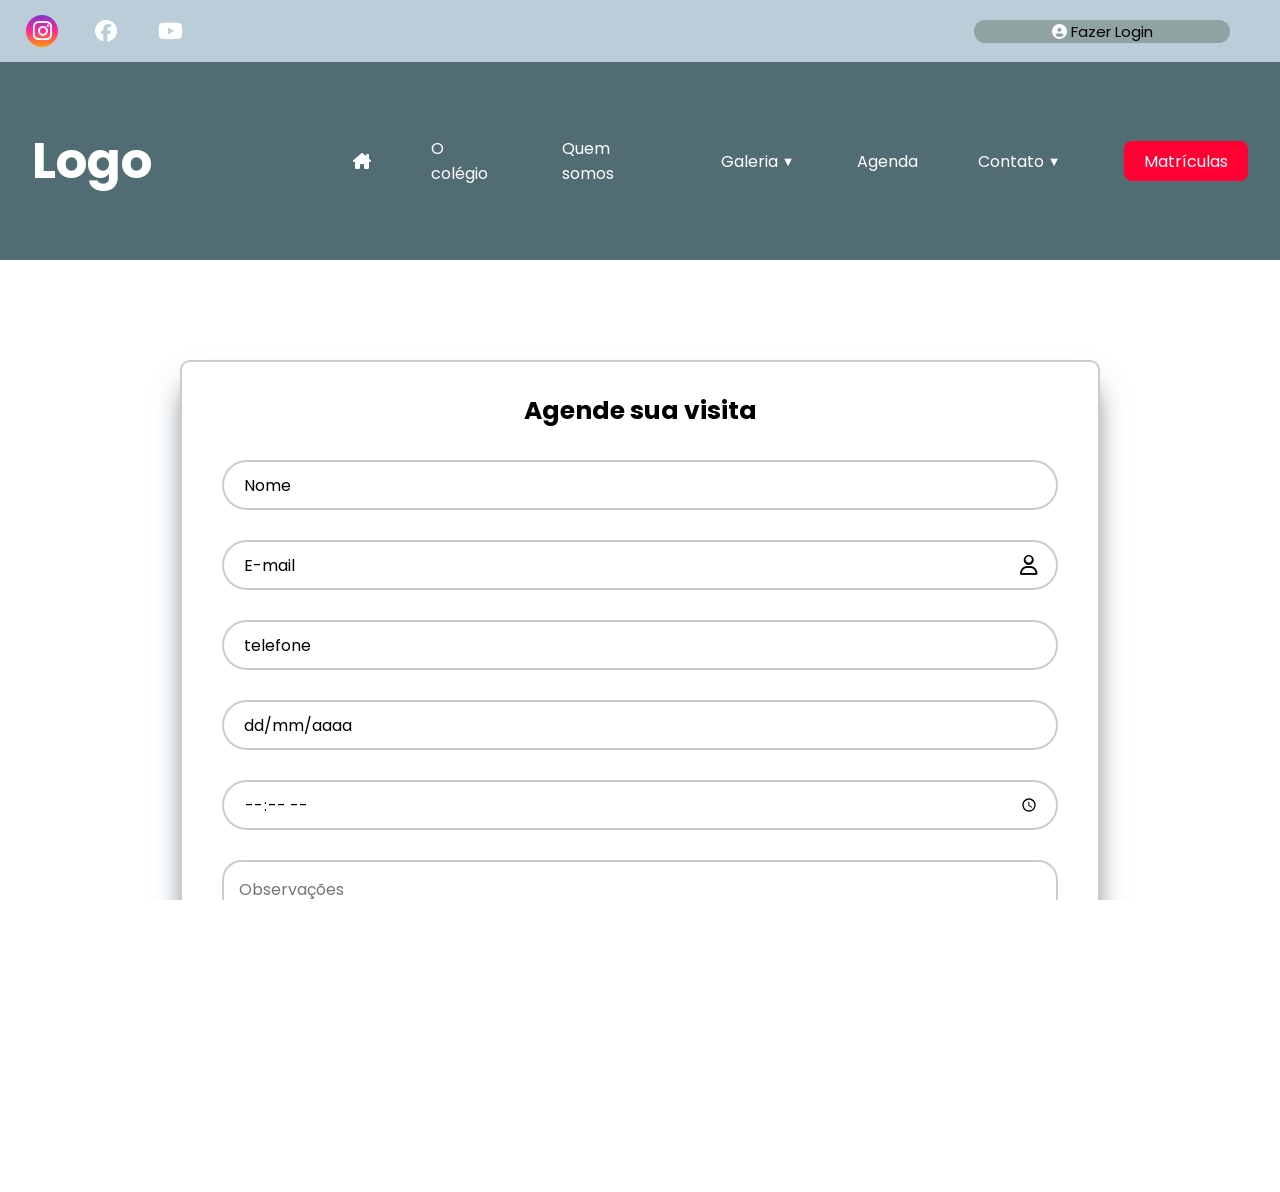
<file: agendar.html>
<!DOCTYPE html>
<html lang="pt-br">
<head>
    <meta charset="UTF-8">
    <meta name="viewport" content="width=device-width, initial-scale=1.0">
    <title>Matrículas</title>
    <link rel="stylesheet" href="agendar.css">   
    <link rel="stylesheet" href="style.css"> <!-- Opcional -->
    <link rel="stylesheet" href="https://cdnjs.cloudflare.com/ajax/libs/font-awesome/6.7.2/css/all.min.css" integrity="sha512-Evv84Mr4kqVGRNSgIGL/F/aIDqQb7xQ2vcrdIwxfjThSH8CSR7PBEakCr51Ck+w+/U6swU2Im1vVX0SVk9ABhg==" crossorigin="anonymous" referrerpolicy="no-referrer" />
</head>
<body>
    <header>
        <div class="social-bar">
            <div class="social-icones">
              
                    <a href="#" class="social-link" id="instagram">
                    <i class="fa-brands fa-instagram" ></i>
                    </a>
                <a href="#" class="social-link" id="facebook">
                    <i class="fa-brands fa-facebook" ></i>
                    </a>
                    <a href="#" class="social-link" id="youtube">
                    <i class="fa-brands fa-youtube" > </i>
                    </a>  
            </div>

            <div class="social-login">
                <button class="login">
                    <a href="#">
                        <span class="texto-login">
                        <i class="fa-solid fa-circle-user"></i>
                        Fazer Login</span>
                    </a>
                </button>
            </div>
        </div>
        <nav>       

                <div class="logo">
                    <a href="index.html">
                        <h1>Logo</h1>
                    </a>
                </div>
            
                <div class="nav-list">            

                    <ul>
                   
                        <li class="icone-home" id="home">
                        <a href="#"><i class="fa-solid fa-house-chimney"></i></a> 
                        </li>
                   
                    
                        <li><a href="#">'O colégio'</a></li>
                    
                    
                        <li><a href="#" class="quem-somos">'Quem somos'</a></li>
                    
                    
                        <li class="has-submenu"><a href="#">'Galeria'<span class="menu-arrow">▼</span></a>
                            <div class="sub-menu">
                                <ul>
                                
                                    <li><a href="#">Feira Literaria</a></li>
                                
                                
                                    <li><a href="#">Cuturalmente</a></li>
                                
                                
                                    <li><a href="#">Aprovados ENEM 2025</a></li>
                                
                                </ul>
                            </div>
                        </li>
                    
                    
                        <li><a href="#">'Agenda'</a></li>
                    
                    
                        <li class="has-submenu"><a href="#">'Contato'<span class="menu-arrow">▼</span></a>
                            <div class="sub-menu">
                                <ul>
                                
                                    <li><a href="#">Fale conosco</a></li>
                                
                                
                                    <li><a href="#">Faça parte da equipe</a></li>                            
                                                               
                                </ul>
                            </div>
                        </li>
                    
                        <li class="texto-matricula"><a href="#" >Matrículas</a></li>  
                    </ul>
 
                </div>   
            
                <div class="mobile-menu">

                    <div class="line1"></div>
                    <div class="line2"></div>
                    <div class="line3"></div>

                </div>

        </nav>
        
    </header>
    <main>
        <div class="container">
        <form action="agendar.php" method="POST">   

            <h1>Agende sua visita</h1>


            <div class="input-box">                
                <input placeholder="Nome" type="text" name="nome" required>                  
            </div>

            <div class="input-box">
                <input placeholder="E-mail" type="email" name="email" required>
                <i class="fa-regular fa-user"></i>              
            </div>

            <div class="input-box">                
                <input type="text" name="tel" id="tel" maxlength="15" placeholder="telefone" required>                 
            </div>

            <div class="input-box">
                <input type="text" name="data_nascimento" placeholder="dd/mm/aaaa" pattern="\d{2}/\d{2}/\d{4}" required>                             
            </div>

            <div class="input-box">
                <input placeholder="Horário" type="time" name="horario" required>                             
            </div>

            <div class="input-obs">
                <textarea name="observacoes" placeholder="Observações" required></textarea>                          
            </div>


            <button type="submit" class="cadastro-page">Agendar</button>  

        </form>
        </div>

    </main>
    <script>
    document.getElementById('tel').addEventListener('input', function(e) {
    let v = e.target.value.replace(/\D/g, '').slice(0, 11);
    
    if (v.length >= 7) {
        v = v.replace(/(\d{2})(\d{5})(\d{0,4})/, '($1) $2-$3');
    } else if (v.length >= 3) {
        v = v.replace(/(\d{2})(\d{0,5})/, '($1) $2');
    } else if (v.length > 0) {
        v = v.replace(/(\d{0,2})/, '($1');
    }

    e.target.value = v;
});
</script>
    <script src="script.js"></script>  
</body>
</html>
</file>
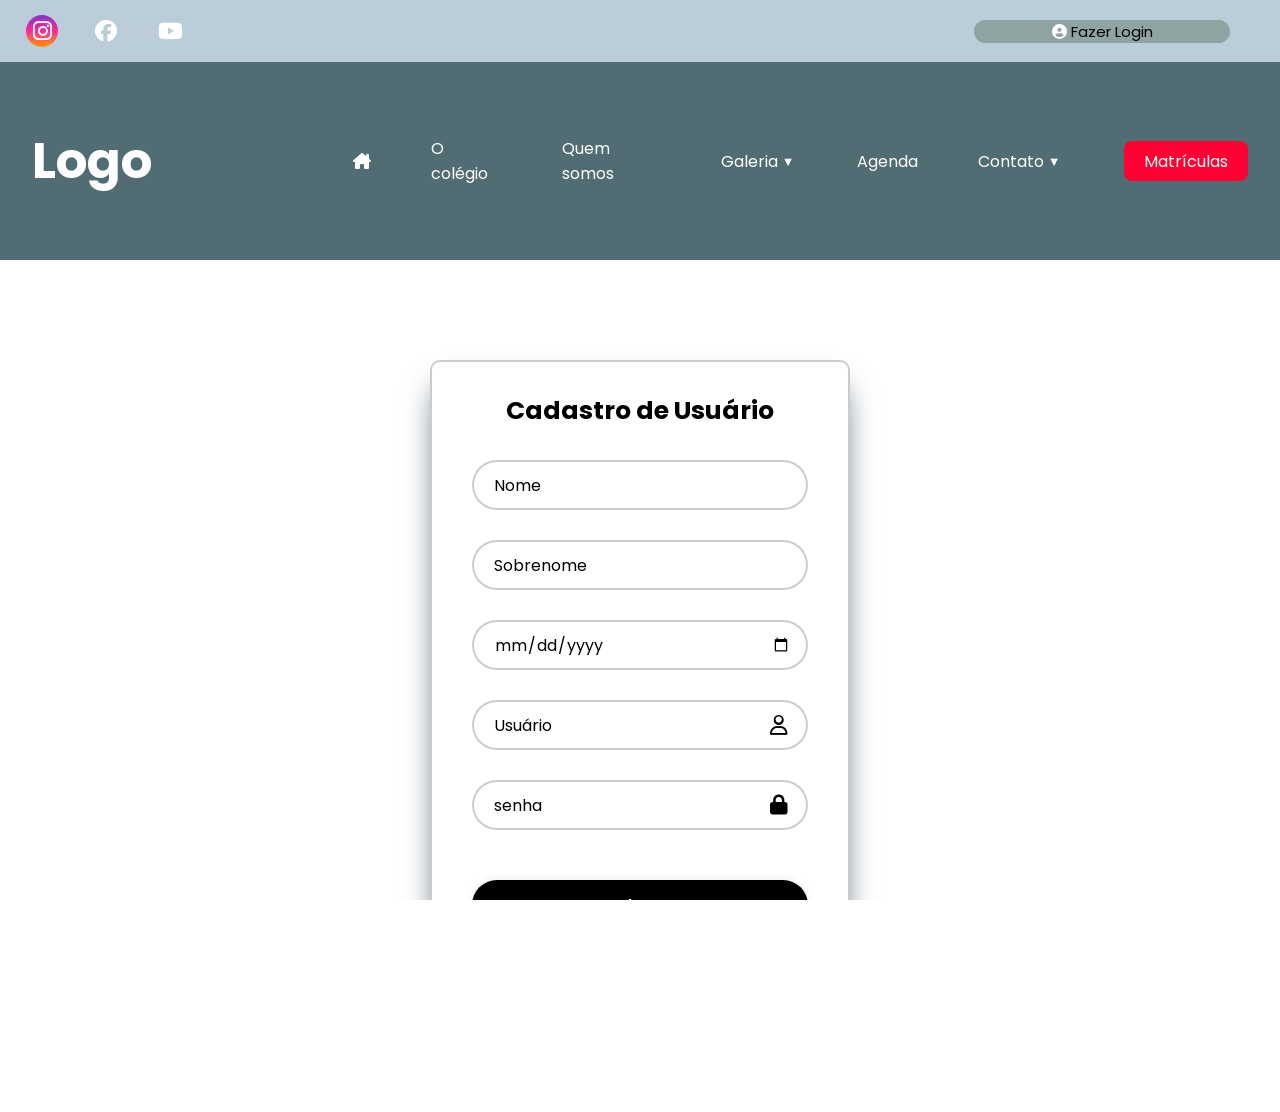
<file: cadastro.html>
<!DOCTYPE html>
<html lang="pt-br">
<head>
    <meta charset="UTF-8">
    <meta name="viewport" content="width=device-width, initial-scale=1.0">
    <title>Cadastro de Usuário</title>
    <link rel="stylesheet" href="cadastro.css">
    <link rel="stylesheet" href="style.css"> <!-- Opcional -->
    <link rel="stylesheet" href="https://cdnjs.cloudflare.com/ajax/libs/font-awesome/6.7.2/css/all.min.css" integrity="sha512-Evv84Mr4kqVGRNSgIGL/F/aIDqQb7xQ2vcrdIwxfjThSH8CSR7PBEakCr51Ck+w+/U6swU2Im1vVX0SVk9ABhg==" crossorigin="anonymous" referrerpolicy="no-referrer" />
</head>
<body>
    <header>
        <div class="social-bar">
            <div class="social-icones">
              
                    <a href="#" class="social-link" id="instagram">
                    <i class="fa-brands fa-instagram" ></i>
                    </a>
                <a href="#" class="social-link" id="facebook">
                    <i class="fa-brands fa-facebook" ></i>
                    </a>
                    <a href="#" class="social-link" id="youtube">
                    <i class="fa-brands fa-youtube" > </i>
                    </a>  
            </div>

            <div class="social-login">
                <button class="login">
                    <a href="#">
                        <span class="texto-login">
                        <i class="fa-solid fa-circle-user"></i>
                        Fazer Login</span>
                    </a>
                </button>
            </div>
        </div>
        <nav>       

                <div class="logo">
                    <a href="index.html">
                        <h1>Logo</h1>
                    </a>
                </div>
            
                <div class="nav-list">            

                    <ul>
                   
                        <li class="icone-home" id="home">
                        <a href="#"><i class="fa-solid fa-house-chimney"></i></a> 
                        </li>
                   
                    
                        <li><a href="#">'O colégio'</a></li>
                    
                    
                        <li><a href="#" class="quem-somos">'Quem somos'</a></li>
                    
                    
                        <li class="has-submenu"><a href="#">'Galeria'<span class="menu-arrow">▼</span></a>
                            <div class="sub-menu">
                                <ul>
                                
                                    <li><a href="#">Feira Literaria</a></li>
                                
                                
                                    <li><a href="#">Cuturalmente</a></li>
                                
                                
                                    <li><a href="#">Aprovados ENEM 2025</a></li>
                                
                                </ul>
                            </div>
                        </li>
                    
                    
                        <li><a href="#">'Agenda'</a></li>
                    
                    
                        <li class="has-submenu"><a href="#">'Contato'<span class="menu-arrow">▼</span></a>
                            <div class="sub-menu">
                                <ul>
                                
                                    <li><a href="#">Fale conosco</a></li>
                                
                                
                                    <li><a href="#">Faça parte da equipe</a></li>                            
                                                               
                                </ul>
                            </div>
                        </li>
                    
                        <li class="texto-matricula"><a href="#" >Matrículas</a></li>  
                    </ul>
 
                </div>   
            
                <div class="mobile-menu">

                    <div class="line1"></div>
                    <div class="line2"></div>
                    <div class="line3"></div>

                </div>

        </nav>
        
    </header>
    <main>
        <div class="container">
        <form action="cadastrar.php" method="POST">   

            <h1>Cadastro de Usuário</h1>
                        
            <div class="input-box">
                <input placeholder="Nome" type="text" name="nome" required>
                
            </div>

            <div class="input-box">
                <input placeholder="Sobrenome" type="text" name="sobrenome" required>
                
            </div>
            
            <div class="input-box">
                <input type="date" placeholder="dd/mm/aaaa" name="data_nascimento" required>
            </div>

            <div class="input-box">
                <input placeholder="Usuário" type="email" name="email" required>
                <i class="fa-regular fa-user"></i>
            </div>

            <div class="input-box">
                <input placeholder="senha" type="password" name="senha" required>
                <i class="fa-solid fa-lock"></i>
            </div>

            <button type="submit" class="cadastro-page">Cadastrar</button>

            <p>Já tem uma conta? <a href="login.html">Faça login</a></p>
            
        </form>
        </div>

    </main>
    <script src="script.js"></script>  
</body>
</html>
</file>
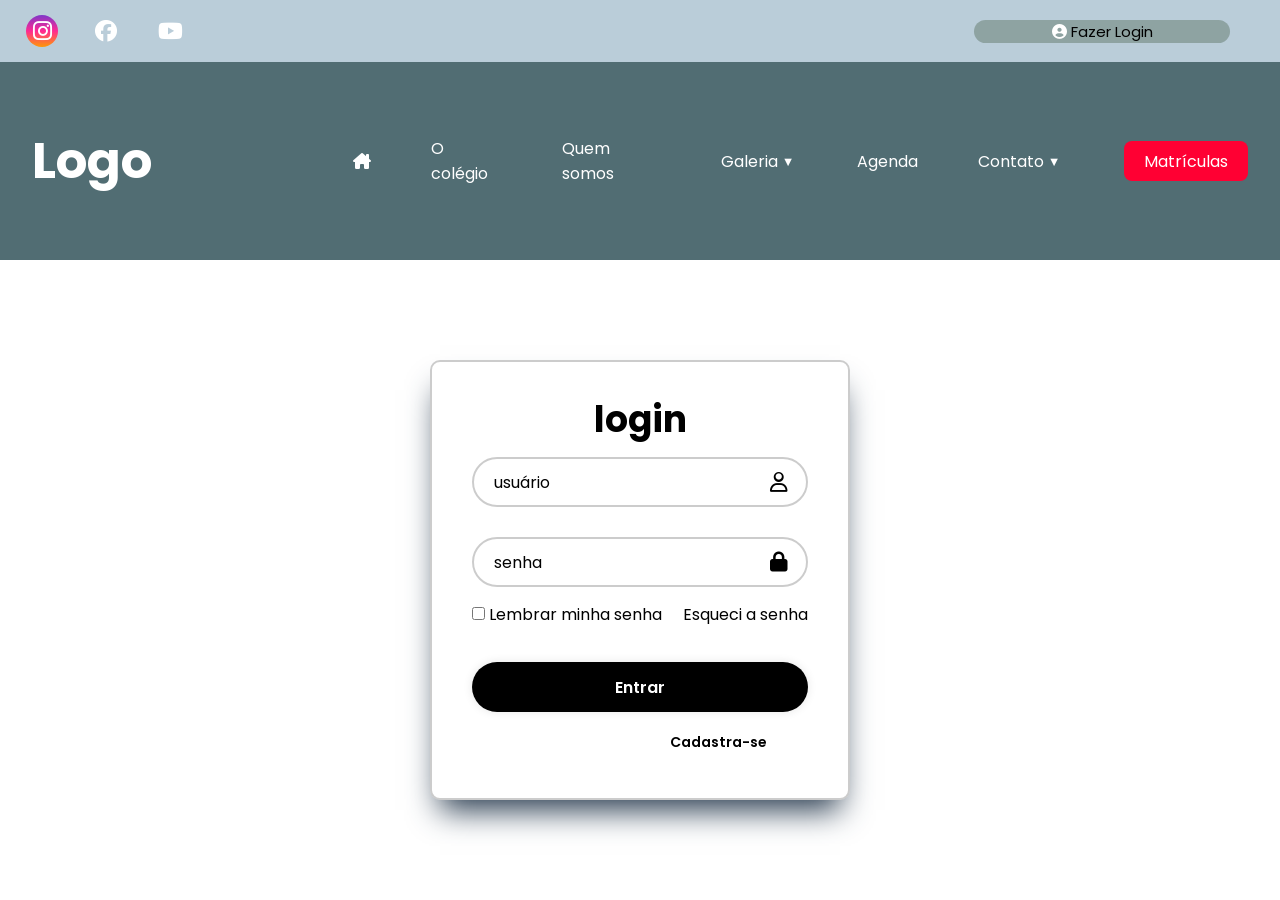
<file: login.html>
<!DOCTYPE html>
<html lang="pt-br">
<head>
    <meta charset="UTF-8">
    <meta name="viewport" content="width=device-width, initial-scale=1.0">
    <title>Área de Login</title>    
    <link rel="stylesheet" href="style.css">
    <link rel="stylesheet" href="login.css">
    <link rel="stylesheet" href="https://cdnjs.cloudflare.com/ajax/libs/font-awesome/6.7.2/css/all.min.css" integrity="sha512-Evv84Mr4kqVGRNSgIGL/F/aIDqQb7xQ2vcrdIwxfjThSH8CSR7PBEakCr51Ck+w+/U6swU2Im1vVX0SVk9ABhg==" crossorigin="anonymous" referrerpolicy="no-referrer" />
</head>
<body>
    <header>
        <div class="social-bar">
            <div class="social-icones">
              
                    <a href="#" class="social-link" id="instagram">
                    <i class="fa-brands fa-instagram" ></i>
                    </a>
                <a href="#" class="social-link" id="facebook">
                    <i class="fa-brands fa-facebook" ></i>
                    </a>
                    <a href="#" class="social-link" id="youtube">
                    <i class="fa-brands fa-youtube" > </i>
                    </a>  
            </div>

            <div class="social-login">
                <button class="login">
                    <a href="#">
                        <span class="texto-login">
                        <i class="fa-solid fa-circle-user"></i>
                        Fazer Login</span>
                    </a>
                </button>
            </div>
        </div>
        <nav>       

                <div class="logo">
                    <a href="index.html">
                        <h1>Logo</h1>
                    </a>
                </div>
            
                <div class="nav-list">            

                    <ul>
                   
                        <li class="icone-home" id="home">
                        <a href="#"><i class="fa-solid fa-house-chimney"></i></a> 
                        </li>
                   
                    
                        <li><a href="#">'O colégio'</a></li>
                    
                    
                        <li><a href="#" class="quem-somos">'Quem somos'</a></li>
                    
                    
                        <li class="has-submenu"><a href="#">'Galeria'<span class="menu-arrow">▼</span></a>
                            <div class="sub-menu">
                                <ul>
                                
                                    <li><a href="#">Feira Literaria</a></li>
                                
                                
                                    <li><a href="#">Cuturalmente</a></li>
                                
                                
                                    <li><a href="#">Aprovados ENEM 2025</a></li>
                                
                                </ul>
                            </div>
                        </li>
                    
                    
                        <li><a href="#">'Agenda'</a></li>
                    
                    
                        <li class="has-submenu"><a href="#">'Contato'<span class="menu-arrow">▼</span></a>
                            <div class="sub-menu">
                                <ul>
                                
                                    <li><a href="#">Fale conosco</a></li>
                                
                                
                                    <li><a href="#">Faça parte da equipe</a></li>                            
                                                               
                                </ul>
                            </div>
                        </li>
                    
                        <li class="texto-matricula"><a href="#" >Matrículas</a></li>  
                    </ul>
 
                </div>   
            
                <div class="mobile-menu">

                    <div class="line1"></div>
                    <div class="line2"></div>
                    <div class="line3"></div>

                </div>

        </nav>
        
    </header>
        <main>
            <div  class="container"> 
            <form method="POST" action="login.php">

                <h1>login</h1>
                
                <div class="input-box">
                    <input placeholder="usuário" type="email" name="email">
                    <i class="fa-regular fa-user"></i>
                </div>

                <div class="input-box">
                    <input placeholder="senha" type="password" name="senha">
                    <i class="fa-solid fa-lock"></i>
                </div>

                <div class="remember-forgot">
                    <label>
                        <input type="checkbox">
                        Lembrar minha senha
                    </label>
                    <a href="recuperar_senha.html">Esqueci a senha</a>                    
                </div>

                <button type="submit" class="login-page">Entrar</button>

                <div class="register-link">
                    <p>Não tem uma conta? <a href="cadastro.html">Cadastra-se</a></p>
                </div>

            </form>
            </div>      
    </main>  
    <script src="script.js"></script>  
</body>
</html>
</file>
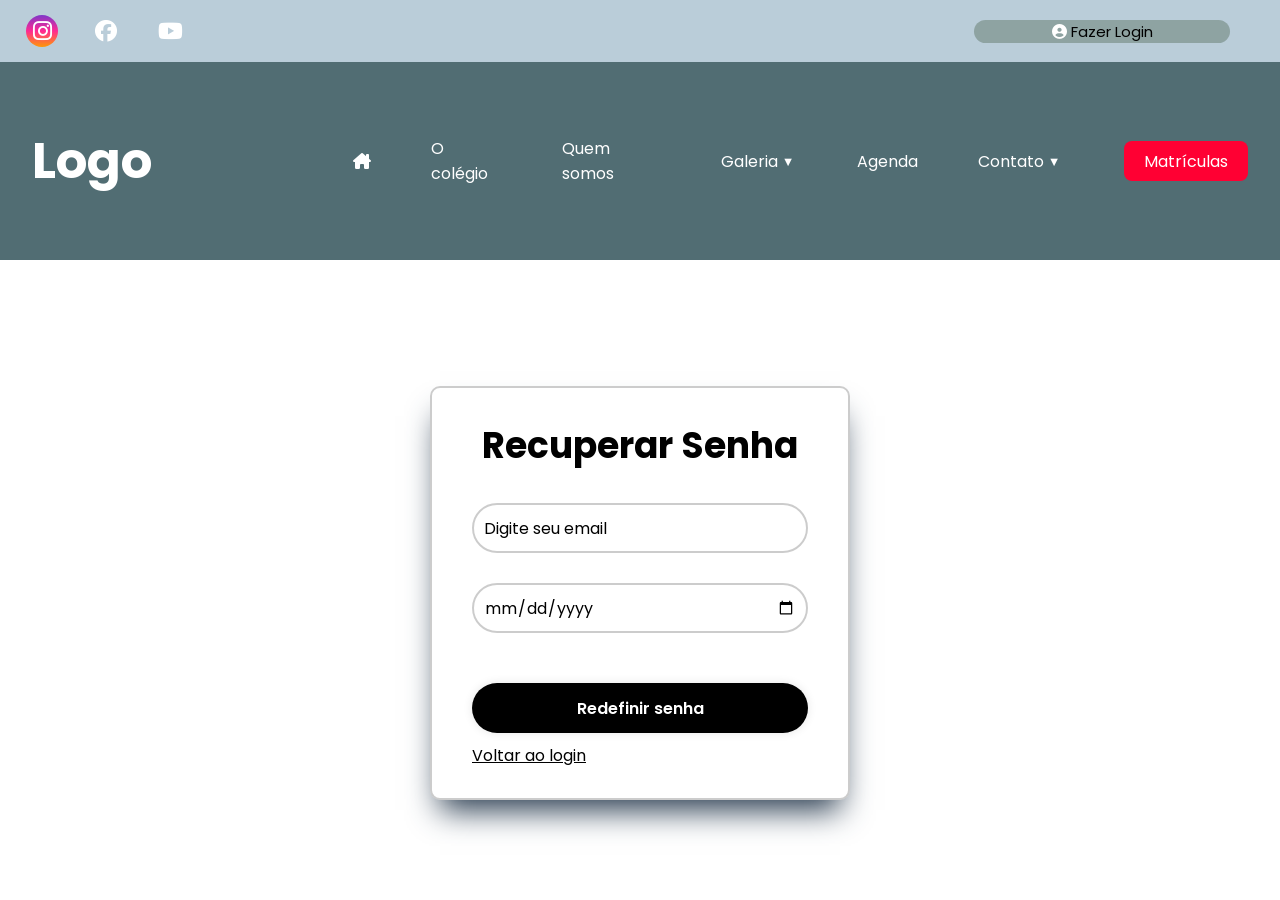
<file: recuperar_senha.html>
<!DOCTYPE html>
<html lang="pt-br">
<head>
    <meta charset="UTF-8">
    <meta name="viewport" content="width=device-width, initial-scale=1.0">
    <title>Área de Login</title>
    <link rel="stylesheet" href="recuperar_senha.css">    
    <link rel="stylesheet" href="style.css">
    <link rel="stylesheet" href="https://cdnjs.cloudflare.com/ajax/libs/font-awesome/6.7.2/css/all.min.css" integrity="sha512-Evv84Mr4kqVGRNSgIGL/F/aIDqQb7xQ2vcrdIwxfjThSH8CSR7PBEakCr51Ck+w+/U6swU2Im1vVX0SVk9ABhg==" crossorigin="anonymous" referrerpolicy="no-referrer" />
</head>
<body>
    <header>
        <div class="social-bar">
            <div class="social-icones">
              
                    <a href="#" class="social-link" id="instagram">
                    <i class="fa-brands fa-instagram" ></i>
                    </a>
                <a href="#" class="social-link" id="facebook">
                    <i class="fa-brands fa-facebook" ></i>
                    </a>
                    <a href="#" class="social-link" id="youtube">
                    <i class="fa-brands fa-youtube" > </i>
                    </a>  
            </div>

            <div class="social-login">
                <button class="login">
                    <a href="#">
                        <span class="texto-login">
                        <i class="fa-solid fa-circle-user"></i>
                        Fazer Login</span>
                    </a>
                </button>
            </div>
        </div>
        <nav>       

                <div class="logo">
                    <a href="index.html">
                        <h1>Logo</h1>
                    </a>
                </div>
            
                <div class="nav-list">            

                    <ul>
                   
                        <li class="icone-home" id="home">
                        <a href="#"><i class="fa-solid fa-house-chimney"></i></a> 
                        </li>
                   
                    
                        <li><a href="#">'O colégio'</a></li>
                    
                    
                        <li><a href="#" class="quem-somos">'Quem somos'</a></li>
                    
                    
                        <li class="has-submenu"><a href="#">'Galeria'<span class="menu-arrow">▼</span></a>
                            <div class="sub-menu">
                                <ul>
                                
                                    <li><a href="#">Feira Literaria</a></li>
                                
                                
                                    <li><a href="#">Cuturalmente</a></li>
                                
                                
                                    <li><a href="#">Aprovados ENEM 2025</a></li>
                                
                                </ul>
                            </div>
                        </li>
                    
                    
                        <li><a href="#">'Agenda'</a></li>
                    
                    
                        <li class="has-submenu"><a href="#">'Contato'<span class="menu-arrow">▼</span></a>
                            <div class="sub-menu">
                                <ul>
                                
                                    <li><a href="#">Fale conosco</a></li>
                                
                                
                                    <li><a href="#">Faça parte da equipe</a></li>                            
                                                               
                                </ul>
                            </div>
                        </li>
                    
                        <li class="texto-matricula"><a href="#" >Matrículas</a></li>  
                    </ul>
 
                </div>   
            
                <div class="mobile-menu">

                    <div class="line1"></div>
                    <div class="line2"></div>
                    <div class="line3"></div>

                </div>

        </nav>
        
   </header>   
   <main>
        <div class="container">

            <form action="processa_recuperacao.php" method="POST">
                 
                <h1>Recuperar Senha</h1>

                <div class="input-box">

                    <input placeholder="Digite seu email" type="email" name="email" required>

                </div>

                                
                <div class="input-box">
                    <input type="date" placeholder="dd/mm/aaaa" name="data_nascimento" required>
                </div>

                    <button type="submit" class="redefine-senha">Redefinir senha</button>

               <div class="voltar-login">
                    <p><a href="login.html">Voltar ao login</a></p>
                </div>
            </form>            
            </div>

  </main>
  <script src="script.js"></script>
</body>
</html>
</file>
<file: agendar.css>
@charset "UTF-08";
@import url('https://fonts.googleapis.com/css2?family=Poppins:ital,wght@0,100;0,200;0,300;0,400;0,500;0,600;0,700;0,800;0,900;1,100;1,200;1,300;1,400;1,500;1,600;1,700;1,800;1,900&display=swap');

*{
    margin: 0;
    padding: 0;
    color: #fff;
    box-sizing: border-box;
    font-family: "Poppins", sans-serif;    
}
  html, body {
  height: 100%;
  overflow: auto;
}

header{
  position: relative; /* <- troque o fixed por relative */
  width: 100%;
  background-color: #333;
  z-index: 1; /* pode até remover se não for necessário */
}

main {
    display: flex;
    justify-content: center;
    align-items: center;
    min-height: auto;
    padding: 100px 20px 100px; /* padding-top igual à altura do header */
    background: rgb(255, 255, 255) center center;
    background-size: cover;      
}

.social-bar{
    position: relative;
}
nav{
    position: relative;
    margin-top:0vh;
}
.logo h1 {
    font-size: 50px; /* Aumenta o tamanho da fonte */
    font-weight: bold;
    color: #fff; /* Defina a cor do texto que preferir */
    margin: 0; /* Remover qualquer margem indesejada */
} 
.container{
    width: 920px;
    background-color: transparent;
    border: 2px solid rgba(0, 0, 0, 0.2);
    border-radius: 10px;
    color: #000000;
    padding: 30px 40px;
    box-shadow: rgb(38, 57, 77) 0px 20px 30px -10px;
    backdrop-filter: blur(20px);/*desfoca o fundo do container*/
    
}

.container h1{

    font-size: 25px;
    text-align: center;
    color: #000000;
}

.input-box{
    position: relative;
    width: auto;
    height: 50px;
    margin: 30px 0;    
}
.input-obs{
    position: relative;
    width: 100%;
    height: 100px;
    margin: 30px 0;  
      
}
.input-obs textarea {
  width: 100%;
  height: 100%;
  background-color: transparent;
  border: 2px solid rgba(0, 0, 0, 0.2);
  border-radius: 20px;
  outline: none;
  font-size: 16px;
  color: #000;
  padding: 0;             /* REMOVE o padding interno */
  margin: 0;
  resize: none;
  overflow: auto;

  /* GARANTE o cursor no canto superior esquerdo */
  text-align: left;
  vertical-align: top;
  padding: 15px;
}
.container p {
  color: #000;
  margin: 20px 0 5px;
}

.container a {
  color: #000;
  text-decoration: underline;
}

.input-box input{
    width: 100%;
    height: 100%;
    background-color: transparent;
    border: 2px solid rgba(0, 0, 0, 0.2);
    border-radius: 40px;
    outline: none;
    font-size: 16px;
    color: #000000;
    padding: 20px 15px 20px 20px;
}
.input-obs input {
    width: 100%;
    height: 100%;
    background-color: transparent;
    border: 2px solid rgba(0, 0, 0, 0.2);
    border-radius: 20px;
    outline: none;
    font-size: 16px;
    color: #000;
    padding: 15px;
}

.input-box input::placeholder{
    color: #000000;
}

.input-box i{
    position: absolute;
    right: 20px;
    font-size: 20px;
    top: 50%;
    transform: translateY(-50%);
    color: #000;
}

.cadastro-page{
    
    width: 100%;/*ocupa todo o espaço*/
    height: 50px;
    background-color:#000000;
    border: none;
    border-radius: 40px;
    cursor: pointer;
    font-size: 16px;
    color: #ffffff;
    font-weight:600;
    margin-top: 20px;
    box-shadow: 0px 0 10px rgb(0, 0, 0, .1);
    
}

.cadastro-page:hover{
    background-color: transparent;
    border: 2px solid rgba(0, 0, 0, 0.2);
    color: #000000;
    transition: 0.3s ease;
}
</file>
<file: style.css>
@charset "UTF-8";

@import url('https://fonts.googleapis.com/css2?family=Poppins:ital,wght@0,100;0,200;0,300;0,400;0,500;0,600;0,700;0,800;0,900;1,100;1,200;1,300;1,400;1,500;1,600;1,700;1,800;1,900&display=swap');


*{
    margin: 0;
    padding: 0;
    box-sizing: border-box;
    font-family: "Poppins", sans-serif;
}

  html, body {
  height: 100%;
  overflow: auto;
  
}
  body{
  display: flex;
  flex-direction: column;
  justify-content: space-between;
  background: #fff;
  background-size: cover;
  height: 100vh; 
  z-index: 10;     
     
}
header{
  position: relative; /* <- troque o fixed por relative */
  width: 100%;
  background-color: #333;
  z-index: 1; /* pode até remover se não for necessário */
}
.social-bar{
    display: flex;
    flex-direction: row;
    justify-content:space-between;
    position: relative;
    align-items: center;
    background-color: #BACDD9;
    height: auto;
    width: 100%;
    gap: 3rem;
   padding:15px 50px;    
}
.social-icones{
   display: flex;
   flex-direction: row;
   justify-content: center;    
   text-align: center;   
   gap: 2rem; 
   border-radius: 50px;
   transition: all .3s ease; 
   margin-left: -24px;    
}
.social-link {
    display: flex;
    justify-content: center;
    text-decoration: none;
    align-items: center;  
    color: #fff;    
    border-radius: 50%;    
    width: 32px;
    height: 32px; 
    font-size: 22px; 
    transition: all .3s ease; 
}
.social-link:hover{
  opacity: 0.8;
  transform: translateY(-3px);
  box-shadow: 0 8px 15px rgb(0, 0, 0);
}


#instagram {
  background: linear-gradient(#7f37c9, #ff2992, #ff9807);
}
#facebook {
  background: linear-gradient(#4267b3);
}
#youtube {
  background: linear-gradient(#FF0033);
}

.login{
  flex-wrap: wrap;
  align-items: center;
  justify-content: center;  
  border-radius: 20px;
  width: 20vw;
  background-color: #4259445e;   
  border: none;
  max-width: 100%;   
  z-index: 10;
  cursor: pointer;
  transition: all .3s ease; 
  
}
.login:hover{
  opacity: 0.8;
  transform: translateY(-3px);
  box-shadow: 0 8px 15px rgb(0, 0, 0);
}
.login a{
  text-decoration: none;
}
.texto-login{
  font-size: 15px;
  color: rgb(0, 0, 0);
  text-decoration: none; 
   
}

nav{
  display: flex;  
  align-items: center;
  justify-content: space-around;
  background-color: #516D73;
  height: 22vh;
  width: 100%;
  margin-top:0vh;
  position: relative;
  padding: 0 2rem; /* adiciona espaçamento lateral */
  
    
}

.logo{  
  display: flex;
  align-items: center;
  /*margin-left: auto;  empurra para a direita */
  padding-right: 2rem; /* opcional para espaçamento da borda */
  font-size: 20px;
  color: #fff; /* Defina a cor do texto que preferir */
  font-weight: bold;
  font-size: 50px;
  text-decoration: none;
}

.logo a{
    text-decoration: none;
    color: white;
    
}
.logo img{
  height: 110px;
  width: 110px; 
  padding-top: 0.7rem;
  cursor: pointer;    
   
}

.nav-list.ativo {
  transform: translateX(0);
}
.nav-list ul{  
  display: flex;  
  flex-direction: row;
  align-items: center;
  justify-content: center;
  gap: 60px;     
  cursor: pointer;
  padding-left: 0;
  margin: 0;
  margin-left: 169px;
  
}

.nav-list li{  
  position: relative;
    list-style: none; 
    align-items: center;
    justify-content: center; 
    cursor: pointer; 
    z-index: 10;   
}

.nav-list a{
  text-decoration: none;
  color: #fff;  
  font-size: 16px;
  cursor: pointer;
  transition: all 0.3s ease;
  display: inline-block;
}
.nav-list a:hover{
    color: #BACDD9; /* Cor ao passar o mouse */
}

.icone-home{
    z-index: 10;
}

.menu-arrow{
  font-size: 0.8rem;
  padding:0.2rem
}

.nav-list a::after {
  content: "";                  /* Necessário para pseudo-elemento aparecer */
  position: absolute;          /* Posiciona em relação ao <a> */
  background-color: #fff;      /* Cor da linha */
  height: 2px;                 /* Altura da linha */
  width: 0;                    /* Começa invisível */
  left: 50%;                   /* Começa no centro do link */
  bottom: -6px;                /* Fica abaixo do texto */
  display: block;              /* Permite definir largura e altura */
  transition: width 0.3s ease, left 0.3s ease; /* Anima largura e posição */
}

.nav-list a:hover::after {
  width: 100%;                 /* Expande linha para toda a largura */
  left: 0;                     /* Alinha à esquerda */
}

.texto-matricula{ 
  display: flex;
  justify-content: center;
  position: relative;
  text-align: center; 
  background-color: #FF0033;
  height: 40px;
  width: 130px;
  text-align: center;
  border-radius: 8px;
  border: none; 
  transition: all .9s ease;
  z-index: 1;
}
.texto-matricula a{
  transition: all .9s ease;
}
.texto-matricula a:hover{
    color: #000000; /* Cor ao passar o mouse */
}



.mobile-menu{
  display: none;
  cursor: pointer;
  z-index: 10;
}
.mobile-menu div{
  background: #fff;
  width: 32px;
  height: 2px;
  margin: 8px;
  color: #fff; 
  transition: 0.3s ease;
 }


  .mobile-menu.active div {
  transition-delay: 0.2s;/*Se quiser que o "X" só apareça depois que o menu abri*/
  background: #000000;
}
.sub-menu{
  display:grid;
  position: absolute;
  left: 0;
  top: 100%;
  background-color: #516d73e5;
  margin-top: 4px;
  transform: translateX(-25%);
  width: 11vw;
 }
.has-submenu .sub-menu {
  display: none;
}

.has-submenu.active .sub-menu {
  display: block;
}

.sub-menu li{
  margin-bottom: -10px;
}
.sub-menu ul{
  display: block;
  margin: 0px;
  padding-left: 0px;
}
.sub-menu ul li{
  width: 220px;
  width: 100%; /* ou auto */
  padding: 20px;
}
.sub-menu ul li a {
  display: block;
  text-align: center;
  width: 100%;  
}
.sub-menu a::after {
  content: none !important;
}
@media screen and (orientation: portrait) {

  body{
    overflow-x: hidden;
    height: auto;
    min-height: 100vh;  
}
  .social-icones{
    margin-left:-35px; 
}

.login{
  margin-left: 85px; 
}
   
.nav-list {
  position: fixed;
  top: 0vh;
  left: 0;
  height: 100vh;
  width: 100vw;
  background-color: #BACDD9;
  transform: translateX(100%);
  z-index: 10; /* garantir que fique acima do resto */
  transition: transform 0.3s ease-in-out;
  display: flex;
  flex-direction: column;
  padding: 1.5rem;
  overflow-y: auto;
  padding-bottom: 5rem;   
  
}
  .nav-list.ativo {
    transform: translateX(0);
}
  nav{
    position: relative;
    z-index: 1000; 
    top: 0;
    left: 0;
    height: 15vh;
    margin-top:0px;    
}
.nav-list a{
  color: #000000;  
}
  .logo{
  padding-right:0px;
  
}

  .logo img{
  height: 8vh;
  width: 15vw; 
  }

  
  .mobile-menu{
    display: block;
    cursor: pointer;
    position: absolute;    /* <-- Adiciona esta linha */
    right: 52px;           /* <-- Alinha à direita */
    /*padding-top:0;*/
    z-index: 10;
    
      
  }
  .nav-list ul {
    flex-direction: column;
    justify-content: flex-start;
    align-items: flex-start; 
    margin-top: 130px;
    height: 100%;
    padding-left: 0px;
    margin-left: 30px;
    gap:50px;
    transform: none;
    transition: none;       
}
  .nav-list li{
    margin-left: 0;
    opacity: 0;
    text-align: left; /* alinha o texto à esquerda */
    
  }
  .nav-list a{
    text-align: left; /* garante que o link também fique alinhado */
  }

.nav-list a i,
.nav-list .menu-arrow {
  color: #000 !important; 
}
  .nav-list.active{
    transform: translateX(0);
  }

  .login{  
    border-radius: 10px;
    width: 25vw;
    border: none;
    max-width: 100%;
    font-size: 17px;

}
.texto-login{
  font-size: 14px;
}
  .sub-menu {
    display:grid;
    position: absolute;     
    top: 0;
    background-color: #516D73;    
    min-width: 220px;    
    margin-top: -70px;
    left: 110%;     /* abre para o lado direito */
    transform: none;
    
}

  .sub-menu ul{
    display: flex;
    flex-direction: column;
    justify-content: flex-start;
    align-items: flex-start;
    padding-left: 0;
    margin: 0;   
    gap:20px;       
}

  .sub-menu ul li {
    width: 100%;
    text-align: center; 
    padding: 15px; 
    padding-top: 6px; 
    padding-bottom: 20px;      
}

  .has-submenu {
    position: relative;
}

  .has-submenu.active .sub-menu {
    display: block;
}
  .menu-arrow {
  display: inline-block;
  transform: rotate(-90deg); /* faz a seta apontar para a direita */  
  transition: none;
}

}
@media screen and (max-width: 992px) and (orientation: landscape) {

  body{
    overflow-x: hidden;
    height: auto;
    min-height: 100vh;
   
}

.nav-list {
  position: fixed;
  top: 0vh;
  left: 0;
  height: 100vh;
  width: 100vw;
  background-color: #BACDD9;
  transform: translateX(100%);
  z-index: 10; /* garantir que fique acima do resto */
  transition: transform 0.3s ease-in-out;
  display: flex;
  flex-direction: column;
  padding: 1rem;
  overflow-y: auto;
  
}
  .nav-list.ativo {
    transform: translateX(0);
}
  nav{
    position: relative;
    z-index: 1000; 
    top: 0;
    left: 0;
    height: 25vh;
    margin-top:0px;
    padding-bottom: 5px;
    
}
.nav-list a,
.nav-list a i,
.nav-list .menu-arrow {
  color: #000 !important;
  fill: #000 !important;
}
.logo{
  padding-right:0px;
  
}
.logo img{
  height: 60px;
  width: 60px; 
  padding-top: 0.7rem;
  cursor: pointer; 
}

  .mobile-menu{
    display: block;
    cursor: pointer;
    position: absolute;    /* <-- Adiciona esta linha */
    right: 48px;           /* <-- Alinha à direita */
    /*padding-top:0;*/
    z-index: 10;
        
}
.nav-list.active {
  transform: translateX(0);
}
  
  .nav-list ul {
    flex-direction: column;
    justify-content: flex-start;
    align-items: flex-start; 
    margin-top: 80px;
    height: 100%;
    margin-left: 30px;
    gap:20px;
    transform: none;
    transition: none;
    padding-left: 0px;    
}
  .nav-list li{
    margin-left: 0;
    text-align: left; /* alinha o texto à esquerda */
    
  }
  
  .nav-list a{
    text-align: left; /* garante que o link também fique alinhado */
    color: #000000;
  }

  .nav-list.active{
    transform: translateX(0);
  }

  .login{  
    border-radius: 10px;
    width: 25vw;
    border: none;
    max-width: 100%;
    font-size: 17px;
    margin-left: 180px;

}
.texto-login{
  font-size: 14px;
}
  .sub-menu {
    display:grid;
    position: absolute;     
    top: 0;
    background-color: #516D73;    
    min-width: 220px;    
    margin-top: -70px;
    left: 110%;     /* abre para o lado direito */
    transform: none;
    
}

  .sub-menu ul{
    display: flex;
    flex-direction: column;
    justify-content: flex-start;
    align-items: flex-start;
    padding-left: 0;
    margin: 0;   
    gap:20px;     
}

  .sub-menu ul li {
    width: 100%;
    text-align: center; 
    padding: 15px; 
    padding-top: 6px; 
    padding-bottom: 20px;      
}

  .has-submenu {
    position: relative;
}

  .has-submenu.active .sub-menu {
    display: block;
}
  .menu-arrow {
  display: inline-block;
  transform: rotate(-90deg); /* faz a seta apontar para a direita */  
  transition: none;
}
}
@keyframes navLinkFade{
  from{
    opacity: 0;
    transform: translateX(50px);
}
  to {

    opacity:1;
    transform: translateX(0);
}
    
}
.mobile-menu.active .line1{
  transform: rotate(-45deg) translate(-8px, 8px);

}
.mobile-menu.active .line2{
  opacity: 0;
    
}
.mobile-menu.active .line3{
  transform: rotate(45deg) translate(-5px, -7px);
}
</file>
<file: cadastro.css>
@charset "UTF-08";
@import url('https://fonts.googleapis.com/css2?family=Poppins:ital,wght@0,100;0,200;0,300;0,400;0,500;0,600;0,700;0,800;0,900;1,100;1,200;1,300;1,400;1,500;1,600;1,700;1,800;1,900&display=swap');

*{
    margin: 0;
    padding: 0;
    color: #fff;
    box-sizing: border-box;
    font-family: "Poppins", sans-serif;    
}
  html, body {
  height: 100%;
  overflow: auto;
}

header{
  position: relative; /* <- troque o fixed por relative */
  width: 100%;
  background-color: #333;
  z-index: 1; /* pode até remover se não for necessário */
}

main {
    display: flex;
    justify-content: center;
    align-items: center;
    min-height: auto;
    padding: 100px 20px 100px; /* padding-top igual à altura do header */
    background: rgb(255, 255, 255) center center;
    background-size: cover;      
}

.social-bar{
    position: relative;
}
nav{
    position: relative;
    margin-top:0vh;
}
.logo h1 {
    font-size: 50px; /* Aumenta o tamanho da fonte */
    font-weight: bold;
    color: #fff; /* Defina a cor do texto que preferir */
    margin: 0; /* Remover qualquer margem indesejada */
} 
.container{
    width: 420px;
    background-color: transparent;
    border: 2px solid rgba(0, 0, 0, 0.2);
    border-radius: 10px;
    color: #000000;
    padding: 30px 40px;
    box-shadow: rgb(38, 57, 77) 0px 20px 30px -10px;
    backdrop-filter: blur(20px);/*desfoca o fundo do container*/
    
}

.container h1{

    font-size: 25px;
    text-align: center;
    color: #000000;
}

.input-box{
    position: relative;
    width: 100%;
    height: 50px;
    margin: 30px 0;    
}

.container p {
  color: #000;
  margin: 20px 0 5px;
}

.container a {
  color: #000;
  text-decoration: underline;
}

.input-box input{
    width: 100%;
    height: 100%;
    background-color: transparent;
    border: 2px solid rgba(0, 0, 0, 0.2);
    border-radius: 40px;
    outline: none;
    font-size: 16px;
    color: #000000;
    padding: 20px 15px 20px 20px;
}

.input-box input::placeholder{
    color: #000000;
}

.input-box i{
    position: absolute;
    right: 20px;
    font-size: 20px;
    top: 50%;
    transform: translateY(-50%);
    color: #000;
}

.cadastro-page{
    
    width: 100%;/*ocupa todo o espaço*/
    height: 50px;
    background-color:#000000;
    border: none;
    border-radius: 40px;
    cursor: pointer;
    font-size: 16px;
    color: #ffffff;
    font-weight:600;
    margin-top: 20px;
    box-shadow: 0px 0 10px rgb(0, 0, 0, .1);
    
}

.cadastro-page:hover{
    background-color: transparent;
    border: 2px solid rgba(0, 0, 0, 0.2);
    color: #000000;
    transition: 0.3s ease;
}
</file>
<file: login.css>
@charset "UTF-08";
@import url('https://fonts.googleapis.com/css2?family=Poppins:ital,wght@0,100;0,200;0,300;0,400;0,500;0,600;0,700;0,800;0,900;1,100;1,200;1,300;1,400;1,500;1,600;1,700;1,800;1,900&display=swap');

*{
    margin: 0;
    padding: 0;
    color: #fff;
    box-sizing: border-box;
    font-family: "Poppins", sans-serif;    
}
  html, body {
  height: 100%;
  overflow: auto;
}

header{
  position: relative; /* <- troque o fixed por relative */
  width: 100%;
  background-color: #333;
  z-index: 1; /* pode até remover se não for necessário */
}

main {
    display: flex;
    justify-content: center;
    align-items: center;
    min-height: auto;
    padding: 100px 20px 100px; /* padding-top igual à altura do header */
    background: rgb(255, 255, 255) center center;
    background-size: cover;      
}

.social-bar{
    position: relative;
}
nav{
    position: relative;
    margin-top:0vh;
    
}
.logo h1 {
    font-size: 50px; /* Aumenta o tamanho da fonte */
    font-weight: bold;
    color: #fff; /* Defina a cor do texto que preferir */
    margin: 0; /* Remover qualquer margem indesejada */

} 

.container{
    width: 420px;
    background-color: transparent;
    border: 2px solid rgba(0, 0, 0, 0.2);
    border-radius: 10px;
    color: #000000;
    padding: 30px 40px;
    box-shadow: rgb(38, 57, 77) 0px 20px 30px -10px;
    backdrop-filter: blur(20px);/*desfoca o fundo do container*/
    
   
}
.container h1{

    font-size: 36px;
    text-align: center;
    color: #000000;
}

.input-box{
    position: relative;
    width: 100%;
    height: 50px;
    margin: 30px 0;
    margin-top: 10px;    
}

.input-box input{
    width: 100%;
    height: 100%;
    background-color: transparent;
    border: 2px solid rgba(0, 0, 0, 0.2);
    border-radius: 40px;
    outline: none;
    font-size: 16px;
    color: #000000;
    padding: 20px 15px 20px 20px;
}

.input-box input::placeholder{
    color: #000000;
}

.input-box i{
    position: absolute;
    right: 20px;
    font-size: 20px;
    top: 50%;
    transform: translateY(-50%);
    color: #000;
}

.remember-forgot{
    display: flex;/*riar layouts flexíveis, permitindo organizar e alinhar elementos de forma eficiente dentro de um contêiner, */
    justify-content: space-between;/*joga cada elemento para um lado*/
    margin: -15px 0 15px;/*-15px em cima, 0 dos lados e 15px embaixo*/
}
/* 1 valor - margin: 20px - aplica 20px para todos os lados*/
/* 2 valores - margin: 20px 30px- aplica 20px para cima e embaixo e aplica 30px para os lados*/
/* 3 valores - padding: 20px 30px 10px- aplica 20px cima, 30px para os lados e 10px para baixo*/
/* 4 valores - padding: 20px 30px 10px 5px- aplica 20px para cima, 30px para a direita, 10px para baixo e 5px para a esquerda*/


.remember-forgot label{
    accent-color: rgb(0, 0, 0);/*troca a cor do fundo do quadrado lembrar minha senha*/
    margin-right: 5px;
    color: #000;
}

.remember-forgot a{
    text-decoration: none;
    color: rgb(0, 0, 0);
}
.remember-forgot a:hover{
    text-decoration: underline;
}

.login-page{
    
    width: 100%;/*ocupa todo o espaço*/
    height: 50px;
    background-color:#000000;
    border: none;
    border-radius: 40px;
    cursor: pointer;
    font-size: 16px;
    color: #ffffff;
    font-weight:600;
    margin-top: 20px;
    box-shadow: 0px 0 10px rgb(0, 0, 0, .1);
    
}

.login-page:hover{
    background-color: transparent;
    border: 2px solid rgba(0, 0, 0, 0.2);
    color: #000000;
    transition: 0.3s ease;
}

.register-link{
    
    font-size: 14px;
    text-align: center;
    margin: 20px 0 15px;
}

.register-link a{
    text-decoration: none;
    color: #000000;
    font-weight: 600;
}
.register-link a:hover{
    text-decoration: underline;
}
</file>
<file: recuperar_senha.css>
@charset "UTF-08";
@import url('https://fonts.googleapis.com/css2?family=Poppins:ital,wght@0,100;0,200;0,300;0,400;0,500;0,600;0,700;0,800;0,900;1,100;1,200;1,300;1,400;1,500;1,600;1,700;1,800;1,900&display=swap');

*{
    margin: 0;
    padding: 0;
    color: #fff;
    box-sizing: border-box;
    font-family: "Poppins", sans-serif;    
}
  html, body {
  height: 100%;
  overflow: auto;
}

header{
  position: relative; /* <- troque o fixed por relative */
  width: 100%;
  background-color: #333;
  z-index: 1; /* pode até remover se não for necessário */
}

main {
    display: flex;
    justify-content: center;
    align-items: center;
    min-height: auto;
    padding: 100px 20px 100px; /* padding-top igual à altura do header */
    background: rgb(255, 255, 255) center center;
    background-size: cover;      
}

.social-bar{
    position: relative;
}
nav{
    position: relative;
    margin-top:0vh;
}
.logo h1 {
    font-size: 50px; /* Aumenta o tamanho da fonte */
    font-weight: bold;
    color: #fff; /* Defina a cor do texto que preferir */
    margin: 0; /* Remover qualquer margem indesejada */
} 


.container{
    width: 420px;
    background-color: transparent;
    border: 2px solid rgba(0, 0, 0, 0.2);
    border-radius: 10px;
    color: #000000;
    padding: 30px 40px;
    box-shadow: rgb(38, 57, 77) 0px 20px 30px -10px;
    backdrop-filter: blur(20px);/*desfoca o fundo do container*/
    
}

.container h1{

    font-size: 36px;
    text-align: center;
    color: #000000;
}

.input-box{
    position: relative;
    width: 100%;
    height: 50px;
    margin: 30px 0;    
}

.input-box input{
    width: 100%;
    height: 100%;
    background-color: transparent;
    border: 2px solid rgba(0, 0, 0, 0.2);
    border-radius: 40px;
    outline: none;
    font-size: 16px;
    color: #000000;
    padding: 20px 15px 20px 20px;
}



.container a {
  color: #000;
  text-decoration: underline;
}

.input-box input {
  display: block;
  width: 100%;
  margin-bottom: 15px; /* Espaço entre os inputs */
  padding: 10px;
  font-size: 16px;
  box-sizing: border-box;
}

.input-box button {
  margin-top: 10px;
  padding: 10px 20px;
  font-size: 16px;
}
.input-box input::placeholder{
    color: #000000;
}

.input-box i{
    position: absolute;
    right: 20px;
    font-size: 20px;
    top: 50%;
    transform: translateY(-50%);
    color: #000;
}

.redefine-senha{
    
    width: 100%;/*ocupa todo o espaço*/
    height: 50px;
    background-color:#000000;
    border: none;
    border-radius: 40px;
    cursor: pointer;
    font-size: 16px;
    color: #ffffff;
    font-weight:600;
    margin-top: 20px;
    box-shadow: 0px 0 10px rgb(0, 0, 0, .1);
    
}

.recupera-page:hover{
    background-color: transparent;
    border: 2px solid rgba(0, 0, 0, 0.2);
    color: #000000;
    transition: 0.3s ease;
}

.voltar-login{
  margin-top: 10px;
    
}
</file>
